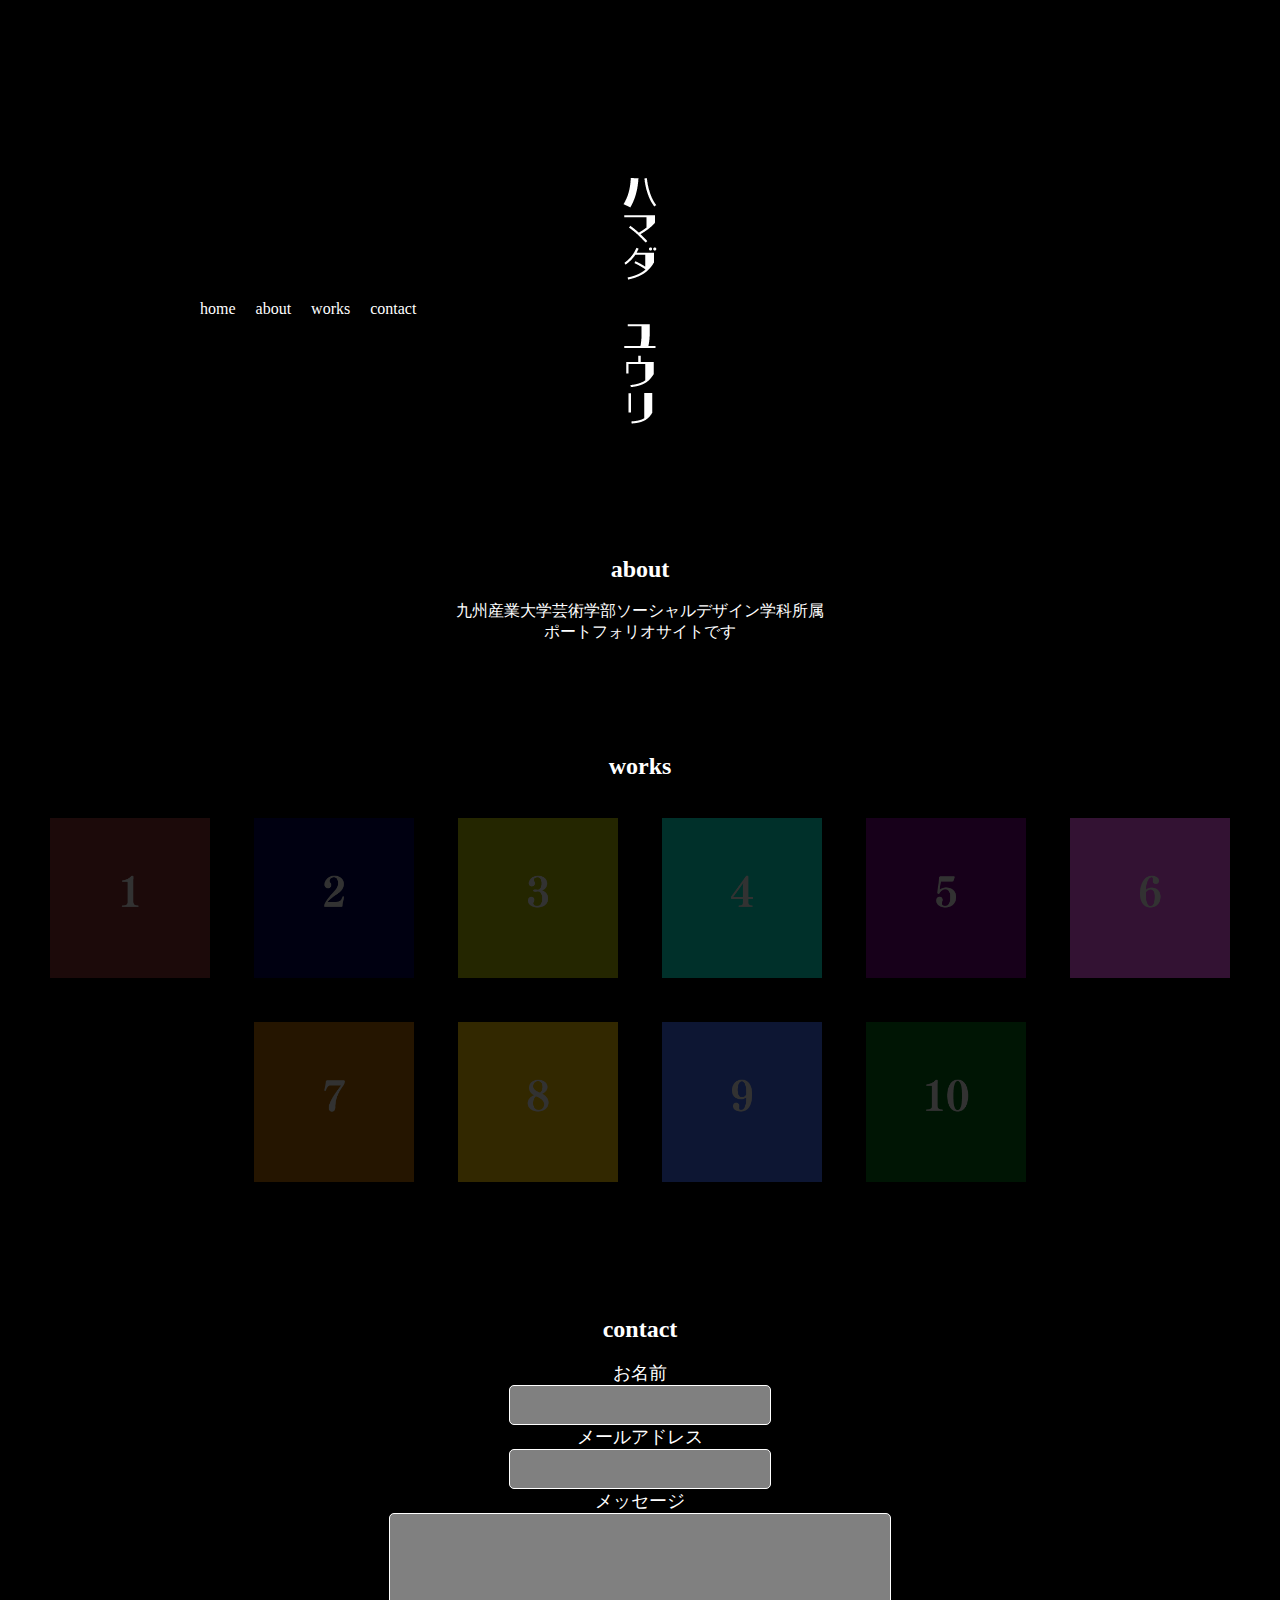
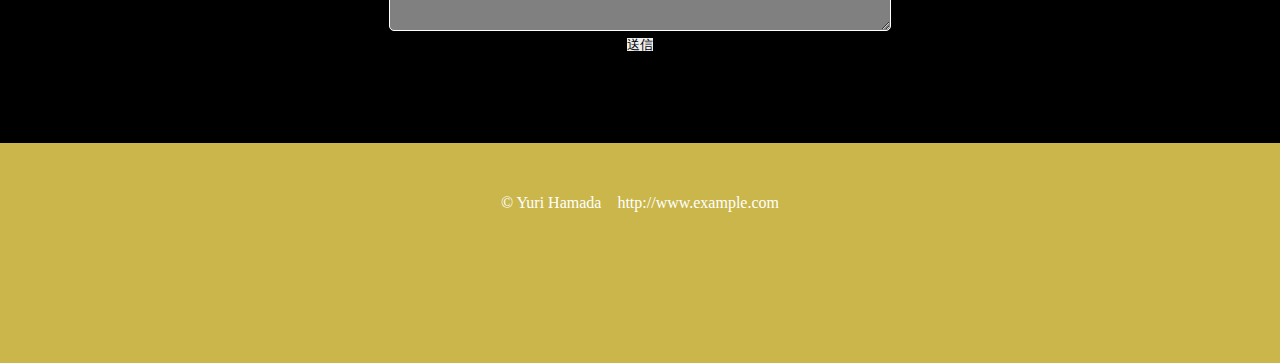
<file: index.html>
<!DOCTYPE html>
<html lang="ja">

  <head>
    <meta charset="UTF-8">
    <title>portfolio</title>
    <script src="https://code.jquery.com/jquery-3.6.0.min.js" integrity="sha256-/xUj+3OJU5yExlq6GSYGSHk7tPXikynS7ogEvDej/m4=" crossorigin="anonymous"></script>
    <script src="script.js"></script>
    <link href="style.css" rel="stylesheet" >
  </head>

  <body>
    
<header>
			

      <div id="wrap">
      <nav>
        <ul>
          <li><a href="index.html">home</a></li>
          <li><a href="about.html">about</a></li>
          <li><a href="works.html">works</a></li>
          <li><a href="contact.html">contact</a></li>
        </ul>
      </nav>
				</div>
    </header>
		&nbsp;
		&nbsp;
		&nbsp;
		&nbsp;
		&nbsp;
		<article>
		<div class="wrapper">
					<h2 class="page-title">about	</h2>
				 &nbsp;
		&nbsp;
        &nbsp;
			<p>九州産業大学芸術学部ソーシャルデザイン学科所属</p>
			<p>ポートフォリオサイトです<p>
			</div>
					</article>
				
<article>
      <div class="wrapper">
					<h2 class="page-title">works</h2>
			</div>
         &nbsp;
		&nbsp;
        &nbsp;
      <div class="row">
        <img class="fade" src="images/01.png">
        <img class="fade" src="images/02.png">
        <img class="fade" src="images/03.png">
        <img class="fade2" src="images/04.png">
        <img class="fade2" src="images/05.png">
        <img class="fade2" src="images/06.png">
        <img class="fade2" src="images/07.png">
        <img class="fade2" src="images/08.png">
        <img class="fade2" src="images/09.png">
        <img class="fade2" src="images/10.png">
      </div>
		</article>
				
				<article>
				<div class="wrapper">
					<h2 class="page-title">contact</h2>
					<form action="#">
						</div>
						 &nbsp;
						 &nbsp;
						 &nbsp;
						<div>
							<label for="name">お名前</label>
							<input type="text" id="name" name="your-name">
						</div>
						
						<div>
							<label for="email">メールアドレス</label>
							<input type="email" id="email=" name="your-email">
                        </div>
						
						<div>
							<label for="message">メッセージ</label>
							<textarea id="message" name="your-message"></textarea>
						</div>
						
						<input type="submit" class="button" value="送信">
					</form>
				</div><!-- /.wrapper -->
				</article>


        <footer>
      &copy; Yuri Hamada　http://www.example.com
    </footer>
    </div>
    
  </body>

</html>
</file>
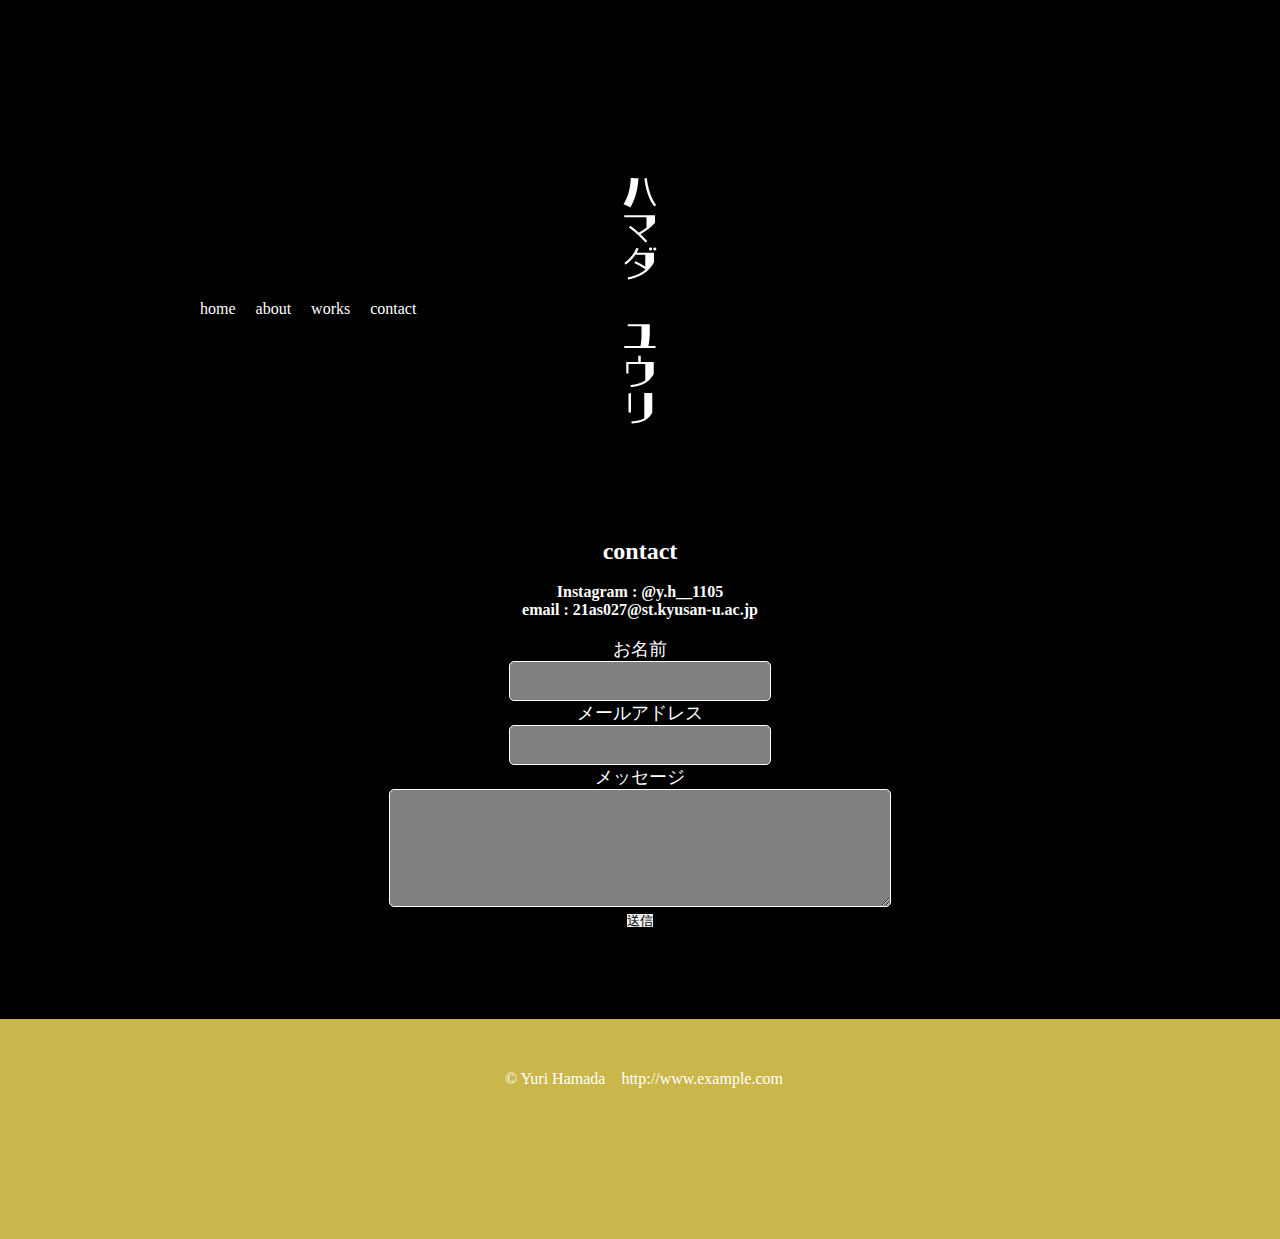
<file: contact.html>
<!DOCTYPE html>
<html lang="ja">

  <head>
		<meta charset="UTF-8">
    <title>portfolio</title>
    <script src="https://code.jquery.com/jquery-3.6.0.min.js" integrity="sha256-/xUj+3OJU5yExlq6GSYGSHk7tPXikynS7ogEvDej/m4=" crossorigin="anonymous"></script>
    <script src="script.js"></script>
    <link href="style.css" rel="stylesheet" >
  </head>

  <body>
    
<header>
   
      <div id="wrap">
      <nav>
        <ul>
          <li><a href="index.html">home</a></li>
          <li><a href="about.html">about</a></li>
          <li><a href="works.html">works</a></li>
          <li><a href="contact.html">contact</a></li>
        </ul>
      </nav>
		</div>
    </header>
				<article>
				<div class="wrapper">
					<h2 class="page-title">contact</h2>
					<form action="#">
						</div>
						 &nbsp;
						 &nbsp;
						 &nbsp;
				<h4>Instagram : @y.h__1105</h4>
				<h4>email : 21as027@st.kyusan-u.ac.jp</h4>
				         &nbsp;
						 &nbsp;
						 &nbsp;
						<div>
							<label for="name">お名前</label>
							<input type="text" id="name" name="your-name">
						</div>
						
						<div>
							<label for="email">メールアドレス</label>
							<input type="email" id="email=" name="your-email">
                        </div>
						
						<div>
							<label for="message">メッセージ</label>
							<textarea id="message" name="your-message"></textarea>
						</div>
						
						<input type="submit" class="button" value="送信">
					</form>
				</div><!-- /.wrapper -->
</article>


				<footer>
					 &nbsp;
      &copy; Yuri Hamada　http://www.example.com
				</footer>
    </div>
    
  </body>

</html>
</file>
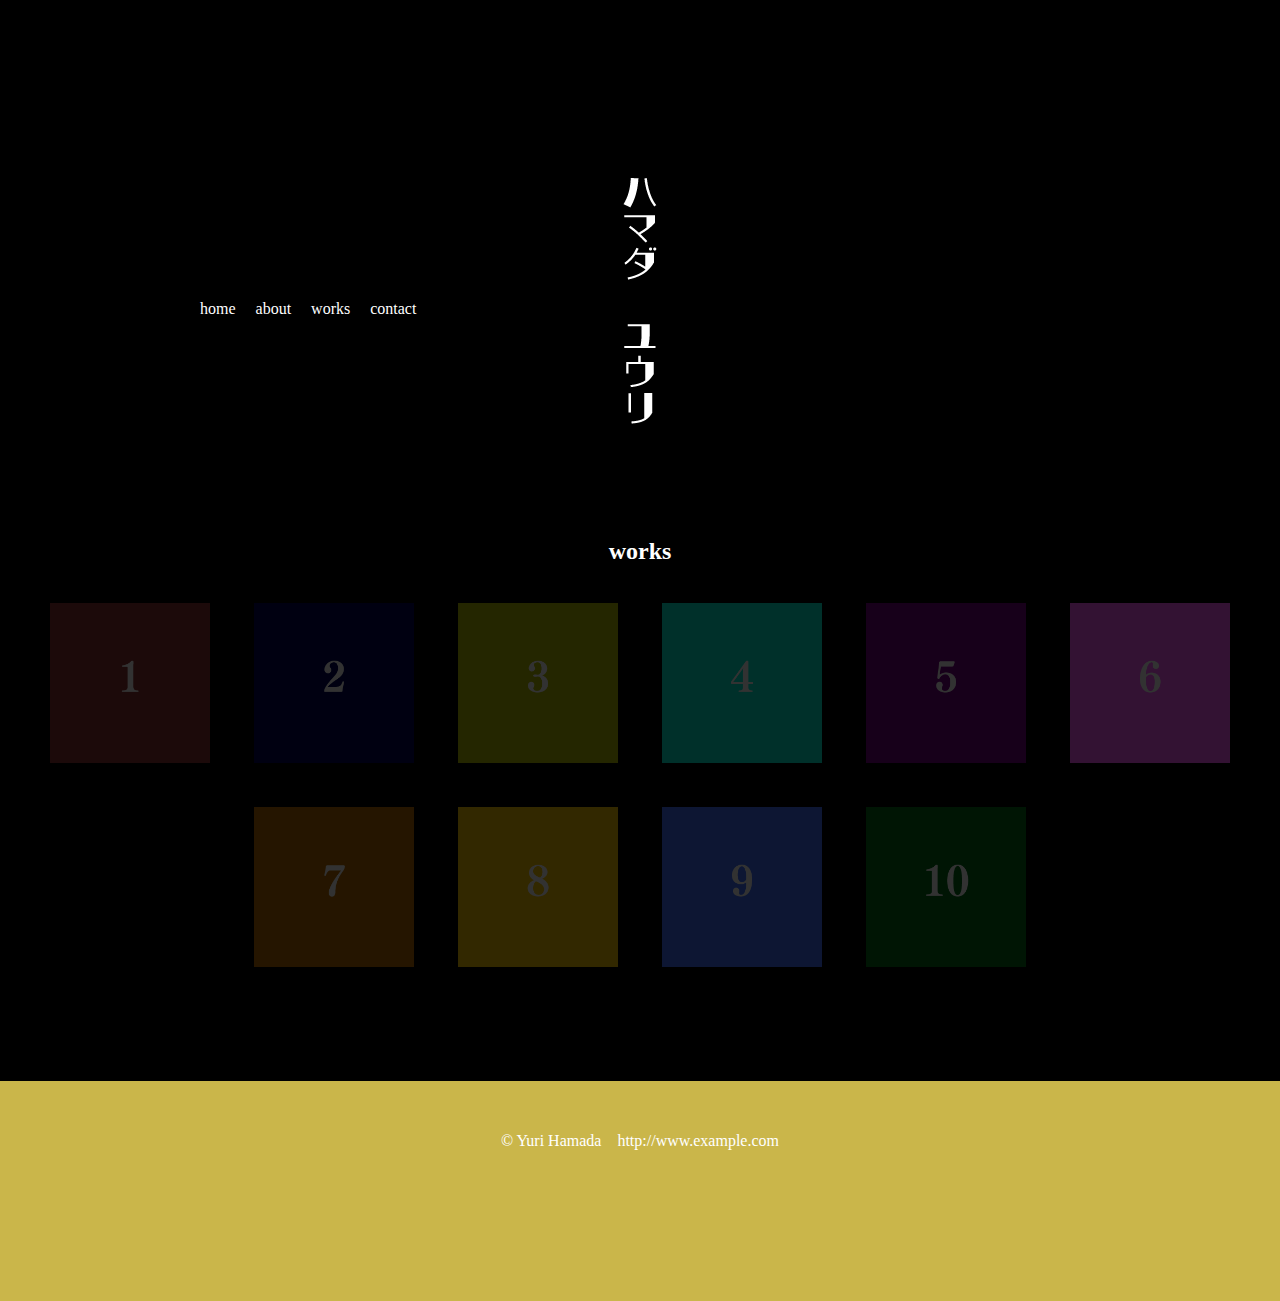
<file: works.html>
<!DOCTYPE html>
<html lang="ja">

  <head>
		<meta charset="UTF-8">
    <title>portfolio</title>
    <script src="https://code.jquery.com/jquery-3.6.0.min.js" integrity="sha256-/xUj+3OJU5yExlq6GSYGSHk7tPXikynS7ogEvDej/m4=" crossorigin="anonymous"></script>
    <script src="script.js"></script>
    <link href="style.css" rel="stylesheet" >
  </head>

  <body>
    
<header>
    
      
      <div id="wrap">
      <nav>
        <ul>
          <li><a href="index.html">home</a></li>
          <li><a href="about.html">about</a></li>
          <li><a href="works.html">works</a></li>
          <li><a href="contact.html">contact</a></li>
        </ul>
      </nav>
				</div>
    </header>
		<article>
		<div class="wrapper">
					<h2 class="page-title">works</h2>
			</div>
         &nbsp;
		&nbsp;
        &nbsp;
      <div class="row">
        <img class="fade" src="images/01.png">
        <img class="fade" src="images/02.png">
        <img class="fade" src="images/03.png">
        <img class="fade2" src="images/04.png">
        <img class="fade2" src="images/05.png">
        <img class="fade2" src="images/06.png">
        <img class="fade2" src="images/07.png">
        <img class="fade2" src="images/08.png">
        <img class="fade2" src="images/09.png">
        <img class="fade2" src="images/10.png">
      </div>
				</article>

				<footer>
      &copy; Yuri Hamada　http://www.example.com
				</footer>
    </div>
    
  </body>

</html>
</file>
<file: style.css>
*{
  margin: 0;
  padding: 0;
  list-style-type: none;
	text-decoration: none;
}


a{
  color:white;
}

#wrap{
  margin:50px;
  width: 100%;
}

header{
  padding: 150px;
  background-color: #000000;
	color: white;
	background-image: url(images/title.png);
	background-repeat: no-repeat;
	background-position: center top;
	
}


  header h1{
	margin-right: auto;
  }
  header ul{
    margin-top: 100px;
    display: flex;
  }
  header li{
    width: auto;
    margin-right: 20px;
}

body {
	 margin-top: 50px;
  position: relative;
  background-color: #000000;
  color: #FFF;
  text-align: center;
}

article {
  background: #000000;
  padding: 20px;
  margin-bottom: 70px;  
}


footer {
  width: 100%;
  height: 120px; 
  text-align: center;
  padding: 50px 0;
  background-color: #cab64a;
}
.footer-text {
  color: #fff;
}

.fade,
.fade2 {
  width: 160px;
  margin: 20px;
}

.row {
  position: relative;
}

#move {
  position: absolute;
  top: 0;
  left: calc(50% - 100px);
}

.fade2 {
  opacity: .2;
  transition: opacity, 1s;
}

.fade2:hover {
  opacity: 1;
}

/* contact
-----------------------*/
/*フォーム*/
form div {
	margin-bottom 20px;
}
label {
	font-size: 1.125rem;
	margin^bottom: 10px;
	display: block;
}
input[type="text"],
input[type="email"],
textarea{
	background: rgba(255,255,255,.5);
	border: 1px #fff solid;
	border-radius: 5px;
	padding: 10px;
	font-size: 1rem;
}
input[type="text"],
input[type="email"] {
	width: 100%;
	max-width: 240px;
}
textarea {
	width: 100%;
	max-width: 480px;
	height: 6rem;
}
input[type="submit"] {
	border: none;
	cursor: pointer;
	line-height: 1;
}


/* about
-----------------------*/
img{
	max-width: 15%;
	
}
</file>
